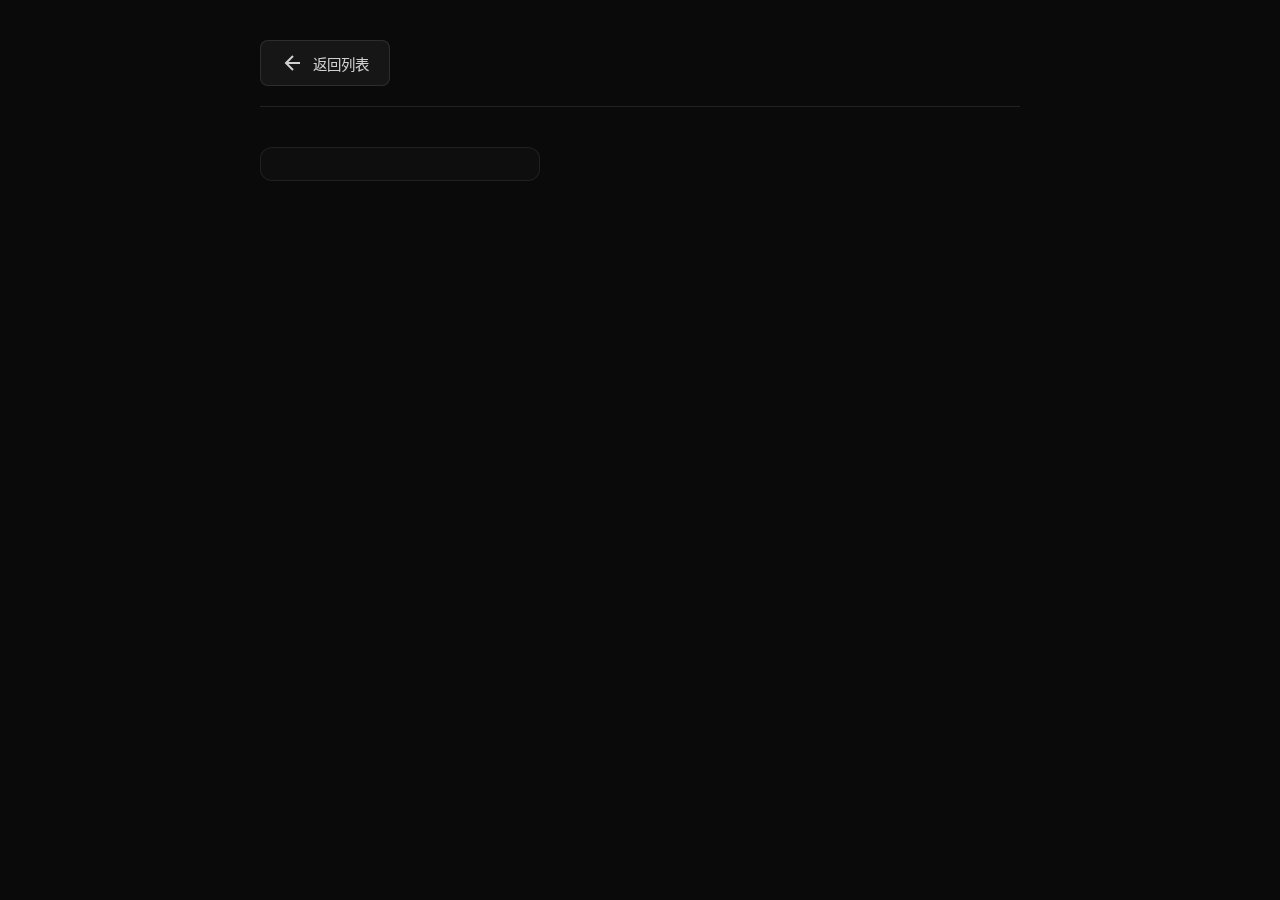
<file: article.html>
﻿<!DOCTYPE html>
<html lang="zh-CN">
<head>
    <meta charset="UTF-8">
    <meta name="viewport" content="width=device-width, initial-scale=1.0">
    <title>文章 - SweerItTer</title>
    <link rel="stylesheet" href="styles/main.css">
    <link rel="stylesheet" href="styles/base.css">
    <link rel="stylesheet" href="styles/layout.css">
    <link rel="stylesheet" href="styles/theme-github.css">
    <link rel="stylesheet" href="styles/theme-claude.css">
</head>
<body>
    <div id="article-container" class="page-container active">
        <div class="article-wrapper">
            <header class="article-header">
                <button class="back-btn" id="go-blog" type="button">
                    <svg width="24" height="24" viewBox="0 0 24 24" fill="none" stroke="currentColor" stroke-width="2">
                        <path d="M19 12H5M12 19l-7-7 7-7"/>
                    </svg>
                    返回列表
                </button>
                <div class="article-headline" id="article-headline"></div>
            </header>

            <div class="article-shell" id="article-shell">
                <aside class="article-toc" id="article-toc"></aside>
                <article id="article-content" class="article-content article-preview"></article>
            </div>
            <div id="article-comments-host" class="article-comments-host"></div>
        </div>
    </div>

    <script type="module" src="scripts/pages/article-page.js"></script>
</body>
</html>
</file>
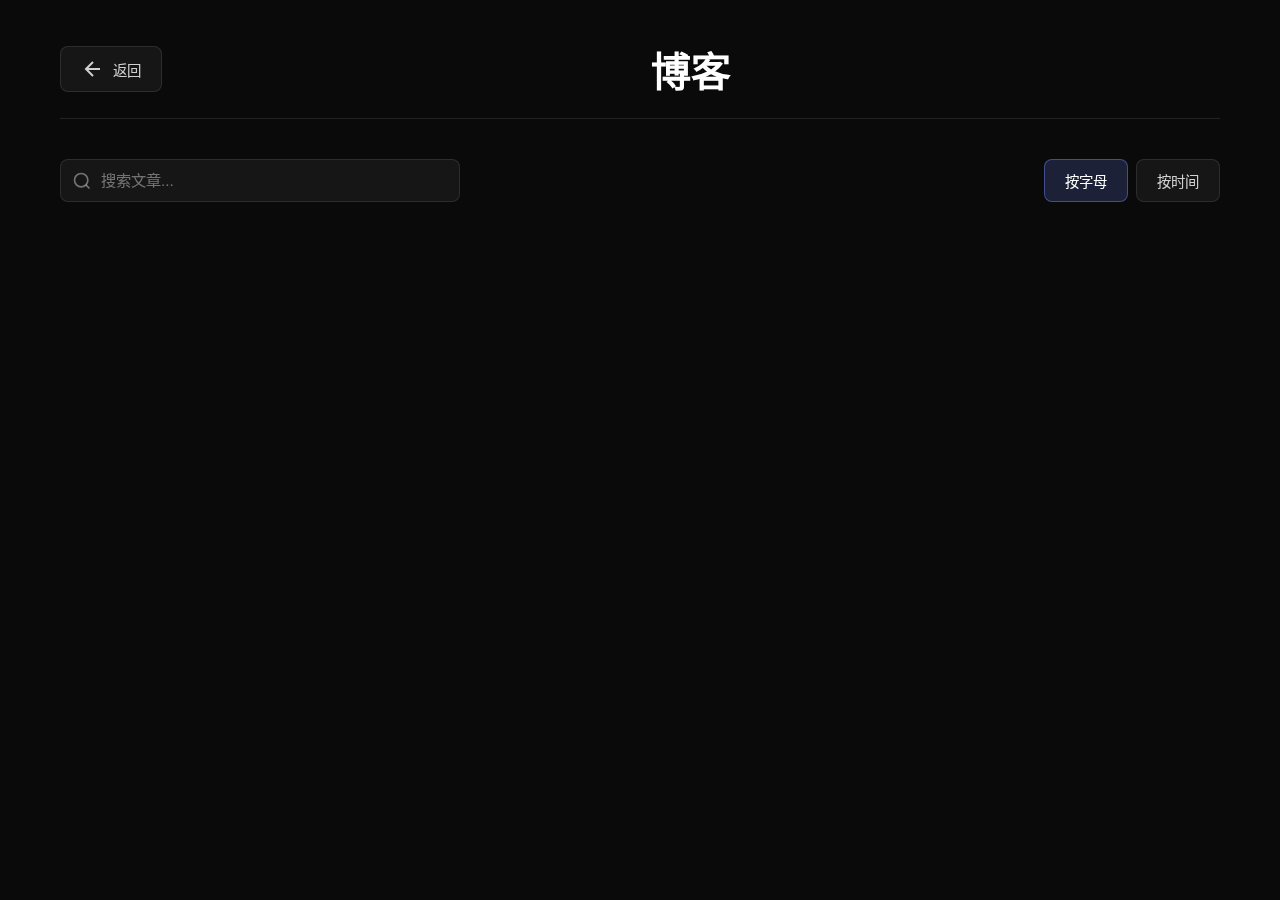
<file: blog.html>
<!DOCTYPE html>
<html lang="zh-CN">
<head>
    <meta charset="UTF-8">
    <meta name="viewport" content="width=device-width, initial-scale=1.0">
    <title>博客 - SweerItTer</title>
    <link rel="stylesheet" href="styles/main.css">
    <link rel="stylesheet" href="styles/base.css">
</head>
<body>
    <div id="blog-container" class="page-container active">
        <div class="blog-wrapper">
            <header class="blog-header">
                <button class="back-btn" id="go-welcome" type="button">
                    <svg width="24" height="24" viewBox="0 0 24 24" fill="none" stroke="currentColor" stroke-width="2">
                        <path d="M19 12H5M12 19l-7-7 7-7"/>
                    </svg>
                    返回
                </button>
                <h1 class="blog-title">博客</h1>
            </header>

            <div class="blog-controls">
                <div class="search-box">
                    <svg class="search-icon" width="20" height="20" viewBox="0 0 24 24" fill="none" stroke="currentColor" stroke-width="2">
                        <circle cx="11" cy="11" r="8"/>
                        <path d="M21 21l-4.35-4.35"/>
                    </svg>
                    <input type="text" id="search-input" placeholder="搜索文章..." />
                </div>
                <div class="sort-buttons">
                    <button class="sort-btn active" data-sort="alpha">按字母</button>
                    <button class="sort-btn" data-sort="date">按时间</button>
                </div>
            </div>

            <div id="articles-list" class="articles-list"></div>
        </div>
    </div>

    <script type="module" src="scripts/pages/blog-page.js"></script>
</body>
</html>
</file>
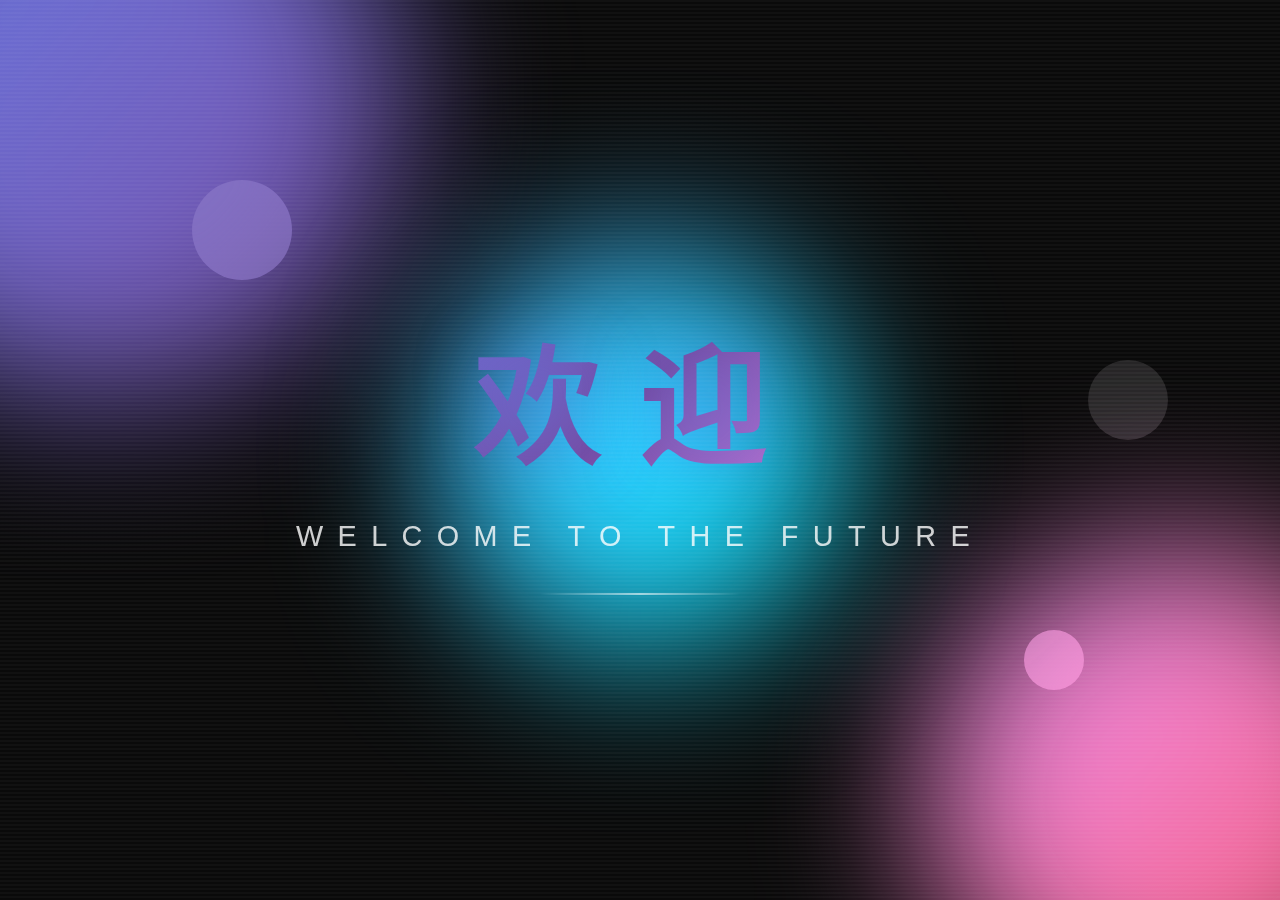
<file: welcome_page.html>
<!DOCTYPE html>
<html lang="zh-CN">
<head>
    <meta charset="UTF-8">
    <meta name="viewport" content="width=device-width, initial-scale=1.0">
    <title>欢迎 - Welcome</title>
    <link rel="stylesheet" href="styles/main.css">
    <link rel="stylesheet" href="styles/base.css">
    <link rel="stylesheet" href="styles/layout.css">
    <link rel="stylesheet" href="styles/theme-github.css">
    <link rel="stylesheet" href="styles/theme-claude.css">
</head>
<body>
    <!-- 欢迎页容器 -->
    <div id="welcome-container" class="page-container active">
        <div class="container">
            <div class="background-layer">
                <div class="gradient-circle circle-1"></div>
                <div class="gradient-circle circle-2"></div>
                <div class="gradient-circle circle-3"></div>
                <div class="noise-overlay"></div>
            </div>

            <main class="content">
                <h1 class="main-title" data-text="欢迎">欢迎</h1>
                <p class="subtitle">Welcome to the Future</p>
                <div class="decorative-line"></div>
            </main>

            <div class="floating-shapes">
                <div class="shape shape-1"></div>
                <div class="shape shape-2"></div>
                <div class="shape shape-3"></div>
            </div>
        </div>
    </div>

    <!-- 博客列表容器 -->
    <div id="blog-container" class="page-container hidden">
        <div class="blog-wrapper">
            <header class="blog-header">
                <button class="back-btn" data-nav="welcome">
                    <svg width="24" height="24" viewBox="0 0 24 24" fill="none" stroke="currentColor" stroke-width="2">
                        <path d="M19 12H5M12 19l-7-7 7-7"/>
                    </svg>
                    返回
                </button>
                <h1 class="blog-title">博客</h1>
            </header>

            <div class="blog-controls">
                <div class="search-box">
                    <svg class="search-icon" width="20" height="20" viewBox="0 0 24 24" fill="none" stroke="currentColor" stroke-width="2">
                        <circle cx="11" cy="11" r="8"/>
                        <path d="M21 21l-4.35-4.35"/>
                    </svg>
                    <input type="text" id="search-input" placeholder="搜索文章..." />
                </div>
                <div class="sort-buttons">
                    <button class="sort-btn active" data-sort="alpha">按字母</button>
                    <button class="sort-btn" data-sort="date">按时间</button>
                </div>
            </div>

            <div id="articles-list" class="articles-list">
                <!-- 文章列表将在这里动态渲染 -->
            </div>
        </div>
    </div>

    <!-- 文章详情容器 -->
    <div id="article-container" class="page-container hidden">
        <div class="article-wrapper">
            <header class="article-header">
                <button class="back-btn" data-nav="blog">
                    <svg width="24" height="24" viewBox="0 0 24 24" fill="none" stroke="currentColor" stroke-width="2">
                        <path d="M19 12H5M12 19l-7-7 7-7"/>
                    </svg>
                    返回列表
                </button>
                <div class="article-toolbar">
                    <label class="theme-label">主题</label>
                    <div class="theme-dropdown" id="theme-dropdown">
                        <button class="theme-trigger" type="button">GitHub</button>
                        <div class="theme-menu" hidden>
                            <button class="theme-option" data-theme-value="github" type="button">GitHub</button>
                            <button class="theme-option" data-theme-value="claude" type="button">Claude</button>
                        </div>
                    </div>
                </div>
            </header>

            <article id="article-content" class="article-content">
                <!-- 文章内容将在这里动态渲染 -->
            </article>
        </div>
    </div>

    <!-- 引入脚本 -->
    <script type="module" src="scripts/main.js"></script>
</body>
</html>
</file>
<file: styles/main.css>
* {
    margin: 0;
    padding: 0;
    box-sizing: border-box;
}

body {
    font-family: 'Segoe UI', Tahoma, Geneva, Verdana, sans-serif;
    overflow: hidden;
    background: #0a0a0a;
}

.container {
    position: relative;
    width: 100vw;
    height: 100vh;
    display: flex;
    justify-content: center;
    align-items: center;
    overflow: hidden;
}

/* Background Layer */
.background-layer {
    position: absolute;
    top: 0;
    left: 0;
    width: 100%;
    height: 100%;
    z-index: 1;
}

/* Gradient Circles */
.gradient-circle {
    position: absolute;
    border-radius: 50%;
    filter: blur(80px);
    animation: float 8s ease-in-out infinite;
}

.circle-1 {
    width: 600px;
    height: 600px;
    background: linear-gradient(135deg, #667eea 0%, #764ba2 100%);
    top: -200px;
    left: -200px;
    animation-delay: 0s;
}

.circle-2 {
    width: 500px;
    height: 500px;
    background: linear-gradient(135deg, #f093fb 0%, #f5576c 100%);
    bottom: -150px;
    right: -150px;
    animation-delay: -2s;
}

.circle-3 {
    width: 400px;
    height: 400px;
    background: linear-gradient(135deg, #4facfe 0%, #00f2fe 100%);
    top: 50%;
    left: 50%;
    transform: translate(-50%, -50%);
    animation-delay: -4s;
}

/* Noise Overlay */
.noise-overlay {
    position: absolute;
    top: 0;
    left: 0;
    width: 100%;
    height: 100%;
    background: repeating-linear-gradient(
        0deg,
        transparent,
        transparent 2px,
        rgba(255, 255, 255, 0.03) 2px,
        rgba(255, 255, 255, 0.03) 4px
    );
    pointer-events: none;
}

/* Content */
.content {
    position: relative;
    z-index: 10;
    text-align: center;
    animation: fadeInUp 1.5s ease-out;
}

.main-title {
    font-size: 8rem;
    font-weight: 900;
    letter-spacing: 0.3em;
    color: transparent;
    background: linear-gradient(135deg, #667eea 0%, #764ba2 50%, #f093fb 100%);
    -webkit-background-clip: text;
    background-clip: text;
    text-shadow: 0 0 60px rgba(102, 126, 234, 0.5);
    position: relative;
    animation: titleGlow 3s ease-in-out infinite alternate;
}

.main-title::before {
    content: attr(data-text);
    position: absolute;
    top: 0;
    left: 0;
    width: 100%;
    height: 100%;
    color: transparent;
    background: linear-gradient(135deg, #f093fb 0%, #f5576c 100%);
    -webkit-background-clip: text;
    background-clip: text;
    opacity: 0;
    animation: titleShift 4s ease-in-out infinite;
}

.subtitle {
    font-size: 1.8rem;
    font-weight: 300;
    letter-spacing: 0.5em;
    color: rgba(255, 255, 255, 0.8);
    margin-top: 30px;
    text-transform: uppercase;
    animation: fadeInUp 1.5s ease-out 0.3s both;
}

.decorative-line {
    width: 200px;
    height: 2px;
    background: linear-gradient(90deg, transparent, rgba(255, 255, 255, 0.6), transparent);
    margin: 40px auto 0;
    animation: expandLine 1.5s ease-out 0.6s both;
}

/* Floating Shapes */
.floating-shapes {
    position: absolute;
    top: 0;
    left: 0;
    width: 100%;
    height: 100%;
    z-index: 5;
    pointer-events: none;
}

.shape {
    position: absolute;
    border-radius: 50%;
    background: rgba(255, 255, 255, 0.1);
    backdrop-filter: blur(10px);
    animation: floatShape 10s ease-in-out infinite;
}

.shape-1 {
    width: 100px;
    height: 100px;
    top: 20%;
    left: 15%;
    animation-delay: 0s;
}

.shape-2 {
    width: 60px;
    height: 60px;
    top: 70%;
    left: 80%;
    animation-delay: -3s;
}

.shape-3 {
    width: 80px;
    height: 80px;
    top: 40%;
    left: 85%;
    animation-delay: -6s;
}

/* Animations */
@keyframes float {
    0%, 100% {
        transform: translate(0, 0) scale(1);
    }
    25% {
        transform: translate(50px, -50px) scale(1.1);
    }
    50% {
        transform: translate(0, -100px) scale(1);
    }
    75% {
        transform: translate(-50px, -50px) scale(0.9);
    }
}

@keyframes fadeInUp {
    from {
        opacity: 0;
        transform: translateY(40px);
    }
    to {
        opacity: 1;
        transform: translateY(0);
    }
}

@keyframes titleGlow {
    from {
        text-shadow: 0 0 60px rgba(102, 126, 234, 0.5);
    }
    to {
        text-shadow: 0 0 100px rgba(102, 126, 234, 0.8), 0 0 60px rgba(240, 147, 251, 0.6);
    }
}

@keyframes titleShift {
    0%, 100% {
        opacity: 0;
        transform: translateX(0);
    }
    50% {
        opacity: 1;
        transform: translateX(10px);
    }
}

@keyframes expandLine {
    from {
        width: 0;
        opacity: 0;
    }
    to {
        width: 200px;
        opacity: 1;
    }
}

@keyframes floatShape {
    0%, 100% {
        transform: translate(0, 0) rotate(0deg);
    }
    33% {
        transform: translate(30px, -30px) rotate(120deg);
    }
    66% {
        transform: translate(-30px, 30px) rotate(240deg);
    }
}

/* Responsive Design */
@media (max-width: 1024px) {
    .main-title {
        font-size: 6rem;
        letter-spacing: 0.2em;
    }

    .subtitle {
        font-size: 1.4rem;
    }

    .circle-1 {
        width: 400px;
        height: 400px;
    }

    .circle-2 {
        width: 350px;
        height: 350px;
    }

    .circle-3 {
        width: 300px;
        height: 300px;
    }
}

@media (max-width: 768px) {
    .main-title {
        font-size: 4rem;
        letter-spacing: 0.15em;
    }

    .subtitle {
        font-size: 1.2rem;
        letter-spacing: 0.3em;
    }

    .circle-1 {
        width: 300px;
        height: 300px;
        top: -100px;
        left: -100px;
    }

    .circle-2 {
        width: 250px;
        height: 250px;
        bottom: -75px;
        right: -75px;
    }

    .circle-3 {
        width: 200px;
        height: 200px;
    }

    .shape-1 {
        width: 60px;
        height: 60px;
    }

    .shape-2 {
        width: 40px;
        height: 40px;
    }

    .shape-3 {
        width: 50px;
        height: 50px;
    }
}

@media (max-width: 480px) {
    .main-title {
        font-size: 3rem;
        letter-spacing: 0.1em;
    }

    .subtitle {
        font-size: 1rem;
        letter-spacing: 0.2em;
    }

    .decorative-line {
        width: 150px;
    }

    @keyframes expandLine {
        from {
            width: 0;
            opacity: 0;
        }
        to {
            width: 150px;
            opacity: 1;
        }
    }
}

/* ============================================
   页面容器样式和切换动画
   ============================================ */

.page-container {
    position: fixed;
    top: 0;
    left: 0;
    width: 100%;
    height: 100%;
    overflow: hidden;
    transition: opacity 0.4s ease, transform 0.4s ease;
    will-change: opacity, transform;
}

.page-container.active {
    opacity: 1;
    transform: translateX(0);
    z-index: 10;
}

.page-container.hidden {
    opacity: 0;
    pointer-events: none;
    z-index: 0;
}

/* 欢迎页容器特殊样式 */
#welcome-container {
    z-index: 10;
}

/* 博客容器样式 */
#blog-container {
    background: #0a0a0a;
    overflow-y: auto;
    overflow-x: hidden;
}

#blog-container.hidden {
    transform: translateX(100%);
}

/* 文章容器样式 */
#article-container {
    background: #0a0a0a;
    overflow-y: auto;
    overflow-x: hidden;
}

#article-container.hidden {
    transform: translateX(100%);
}

/* 页面切换时的过渡效果 */
.page-container.active ~ .page-container {
    z-index: 0;
}

/* 博客页面样式 */
.blog-wrapper {
    max-width: 1200px;
    margin: 0 auto;
    padding: 40px 20px;
    min-height: 100vh;
}

.blog-header {
    display: flex;
    align-items: center;
    margin-bottom: 40px;
    padding-bottom: 20px;
    border-bottom: 1px solid rgba(255, 255, 255, 0.1);
}

.back-btn {
    display: flex;
    align-items: center;
    gap: 8px;
    padding: 10px 20px;
    background: rgba(255, 255, 255, 0.05);
    border: 1px solid rgba(255, 255, 255, 0.1);
    border-radius: 8px;
    color: rgba(255, 255, 255, 0.8);
    font-size: 0.9rem;
    cursor: pointer;
    transition: all 0.3s ease;
}

.back-btn:hover {
    background: rgba(255, 255, 255, 0.1);
    border-color: rgba(255, 255, 255, 0.2);
    color: #fff;
}

.blog-title {
    flex: 1;
    font-size: 2.5rem;
    font-weight: 700;
    color: #fff;
    text-align: center;
    margin: 0;
}

/* 博客控制栏 */
.blog-controls {
    display: flex;
    justify-content: space-between;
    align-items: center;
    gap: 20px;
    margin-bottom: 30px;
    flex-wrap: wrap;
}

.search-box {
    position: relative;
    flex: 1;
    min-width: 250px;
    max-width: 400px;
}

.search-icon {
    position: absolute;
    left: 12px;
    top: 50%;
    transform: translateY(-50%);
    color: rgba(255, 255, 255, 0.4);
}

.search-box input {
    width: 100%;
    padding: 12px 12px 12px 40px;
    background: rgba(255, 255, 255, 0.05);
    border: 1px solid rgba(255, 255, 255, 0.1);
    border-radius: 8px;
    color: #fff;
    font-size: 0.95rem;
    transition: all 0.3s ease;
}

.search-box input:focus {
    outline: none;
    background: rgba(255, 255, 255, 0.08);
    border-color: rgba(102, 126, 234, 0.5);
}

.search-box input::placeholder {
    color: rgba(255, 255, 255, 0.4);
}

.sort-buttons {
    display: flex;
    gap: 8px;
}

.sort-btn {
    padding: 10px 20px;
    background: rgba(255, 255, 255, 0.05);
    border: 1px solid rgba(255, 255, 255, 0.1);
    border-radius: 8px;
    color: rgba(255, 255, 255, 0.8);
    font-size: 0.9rem;
    cursor: pointer;
    transition: all 0.3s ease;
}

.sort-btn:hover {
    background: rgba(255, 255, 255, 0.1);
    border-color: rgba(255, 255, 255, 0.2);
}

.sort-btn.active {
    background: rgba(102, 126, 234, 0.2);
    border-color: rgba(102, 126, 234, 0.5);
    color: #fff;
}

/* 文章列表 */
.articles-list {
    display: grid;
    grid-template-columns: repeat(auto-fill, minmax(300px, 1fr));
    gap: 20px;
}

.article-card {
    background: rgba(255, 255, 255, 0.03);
    border: 1px solid rgba(255, 255, 255, 0.08);
    border-radius: 12px;
    padding: 24px;
    cursor: pointer;
    transition: all 0.3s ease;
}

.article-card:hover {
    background: rgba(255, 255, 255, 0.06);
    border-color: rgba(102, 126, 234, 0.3);
    transform: translateY(-4px);
}

.article-card-title {
    font-size: 1.3rem;
    font-weight: 600;
    color: #fff;
    margin-bottom: 12px;
}

.article-card-date {
    font-size: 0.85rem;
    color: rgba(255, 255, 255, 0.5);
    margin-bottom: 12px;
}

.article-card-description {
    font-size: 0.95rem;
    color: rgba(255, 255, 255, 0.7);
    line-height: 1.6;
    margin-bottom: 16px;
}

.article-card-tags {
    display: flex;
    flex-wrap: wrap;
    gap: 8px;
}

.article-tag {
    padding: 4px 12px;
    background: rgba(102, 126, 234, 0.15);
    border-radius: 20px;
    font-size: 0.8rem;
    color: rgba(102, 126, 234, 0.9);
}

/* 文章页面样式 */
.article-wrapper {
    max-width: 800px;
    margin: 0 auto;
    padding: 40px 20px;
    min-height: 100vh;
}

.article-header {
    display: flex;
    align-items: center;
    margin-bottom: 40px;
    padding-bottom: 20px;
    border-bottom: 1px solid rgba(255, 255, 255, 0.1);
}

.article-content {
    color: rgba(255, 255, 255, 0.9);
    line-height: 1.8;
}

.article-content h1,
.article-content h2,
.article-content h3 {
    color: #fff;
    margin-top: 2em;
    margin-bottom: 1em;
}

.article-content h1 {
    font-size: 2.5rem;
}

.article-content h2 {
    font-size: 2rem;
}

.article-content h3 {
    font-size: 1.5rem;
}

.article-content p {
    margin-bottom: 1.5em;
}

.article-content a {
    color: #667eea;
    text-decoration: none;
    transition: color 0.3s ease;
}

.article-content a:hover {
    color: #f093fb;
}

.article-content ul,
.article-content ol {
    margin-bottom: 1.5em;
    padding-left: 2em;
}

.article-content li {
    margin-bottom: 0.5em;
}

.article-content code {
    background: rgba(255, 255, 255, 0.1);
    padding: 2px 6px;
    border-radius: 4px;
    font-family: 'Consolas', 'Monaco', monospace;
    font-size: 0.9em;
}

.article-content pre {
    background: rgba(0, 0, 0, 0.3);
    padding: 20px;
    border-radius: 8px;
    overflow-x: auto;
    margin-bottom: 1.5em;
}

.article-content pre code {
    background: none;
    padding: 0;
}

.article-content blockquote {
    border-left: 4px solid #667eea;
    padding-left: 20px;
    margin: 1.5em 0;
    color: rgba(255, 255, 255, 0.7);
    font-style: italic;
}

/* 空状态 */
.empty-state {
    text-align: center;
    padding: 60px 20px;
    color: rgba(255, 255, 255, 0.5);
}

.empty-state h3 {
    font-size: 1.5rem;
    margin-bottom: 12px;
    color: rgba(255, 255, 255, 0.7);
}

.empty-state p {
    font-size: 1rem;
}

/* 响应式适配 */
@media (max-width: 768px) {
    .blog-controls {
        flex-direction: column;
        align-items: stretch;
    }

    .search-box {
        max-width: 100%;
    }

    .sort-buttons {
        justify-content: center;
    }

    .blog-title {
        font-size: 1.8rem;
    }

    .articles-list {
        grid-template-columns: 1fr;
    }

    .article-wrapper {
        padding: 20px;
    }

    .article-content h1 {
        font-size: 2rem;
    }

    .article-content h2 {
        font-size: 1.6rem;
    }

    .article-content h3 {
        font-size: 1.3rem;
    }
}
</file>
<file: styles/base.css>
﻿:root {
  --toc-width: 280px;
  --toc-collapsed-width: 32px;
  --content-max-width: 860px;
  --content-padding: 32px;
  --border-soft: rgba(255, 255, 255, 0.08);
  --text-soft: rgba(255, 255, 255, 0.7);
  --text-strong: rgba(255, 255, 255, 0.95);
}

[data-theme='github'] {
  --md-bg: #0a0a0a;
  --md-text: rgba(255, 255, 255, 0.92);
  --md-muted: rgba(255, 255, 255, 0.6);
  --md-border: rgba(255, 255, 255, 0.08);
  --md-code-bg: rgba(0, 0, 0, 0.35);
  --md-accent: #667eea;
}

[data-theme='claude'] {
  --md-bg: #0a0a0a;
  --md-text: rgba(255, 255, 255, 0.92);
  --md-muted: rgba(255, 255, 255, 0.6);
  --md-border: rgba(255, 255, 255, 0.08);
  --md-code-bg: rgba(0, 0, 0, 0.4);
  --md-accent: #f093fb;
}
</file>
<file: styles/layout.css>
﻿.article-shell {
  display: grid;
  grid-template-columns: var(--toc-width) minmax(0, 1fr);
  gap: 24px;
  align-items: start;
}

.article-shell.toc-collapsed {
  grid-template-columns: var(--toc-collapsed-width) minmax(0, 1fr);
}

.article-toc {
  position: sticky;
  top: 24px;
  align-self: start;
  max-height: calc(100vh - 48px);
  overflow: auto;
  border: 1px solid var(--border-soft);
  border-radius: 12px;
  padding: 16px;
  background: rgba(255, 255, 255, 0.02);
}

.article-preview {
  max-width: var(--content-max-width);
  padding-right: var(--content-padding);
}

.article-toc-header {
  display: flex;
  align-items: center;
  justify-content: space-between;
  margin-bottom: 12px;
}

.toc-title {
  font-size: 1rem;
  font-weight: 600;
  color: var(--text-strong);
}

.toc-list {
  list-style: none;
  margin: 0;
  padding: 0;
}

.toc-item {
  margin-bottom: 6px;
}

.toc-item.is-hidden {
  display: none;
}

.toc-item.toc-level-3 {
  padding-left: 16px;
}

.toc-item.toc-level-4 {
  padding-left: 28px;
}

.toc-link {
  display: block;
  width: 100%;
  text-align: left;
  color: var(--text-soft);
  background: transparent;
  border: none;
  padding: 6px 8px;
  border-radius: 6px;
  cursor: pointer;
  transition: background 0.2s ease, color 0.2s ease;
}

.toc-link:hover {
  color: var(--text-strong);
  background: rgba(255, 255, 255, 0.08);
}

.toc-link.active {
  color: var(--text-strong);
  background: rgba(102, 126, 234, 0.2);
  border-left: 3px solid #667eea;
}

.toc-toggle {
  border: 1px solid var(--border-soft);
  background: transparent;
  color: var(--text-soft);
  width: 28px;
  height: 28px;
  border-radius: 6px;
  cursor: pointer;
  transition: transform 0.2s ease, color 0.2s ease, border-color 0.2s ease;
}

.toc-toggle:hover {
  color: var(--text-strong);
  border-color: rgba(255, 255, 255, 0.2);
}

.article-shell.toc-collapsed .toc-toggle {
  transform: rotate(180deg);
}

.article-shell.toc-collapsed .article-toc {
  padding: 8px;
  overflow: hidden;
}

.article-shell.toc-collapsed .toc-title,
.article-shell.toc-collapsed .toc-list {
  display: none;
}

.article-toc.toc-empty .toc-title,
.article-toc.toc-empty .toc-list {
  display: none;
}

@media (max-width: 1024px) {
  .article-shell {
    grid-template-columns: minmax(0, 1fr);
  }

  .article-toc {
    position: relative;
    max-height: none;
  }

  .article-shell.toc-collapsed .article-toc {
    display: none;
  }
}
</file>
<file: styles/theme-github.css>
﻿[data-theme='github'] .article-body {
  color: var(--md-text);
}

[data-theme='github'] .article-body h1,
[data-theme='github'] .article-body h2,
[data-theme='github'] .article-body h3,
[data-theme='github'] .article-body h4 {
  color: var(--md-text);
}

[data-theme='github'] .article-body pre {
  background: var(--md-code-bg);
  border: 1px solid var(--md-border);
}

[data-theme='github'] .article-body code {
  background: rgba(255, 255, 255, 0.08);
}

[data-theme='github'] .article-body blockquote {
  border-left: 4px solid var(--md-accent);
  color: var(--md-muted);
}

[data-theme='github'] .article-body a {
  color: var(--md-accent);
}
</file>
<file: styles/theme-claude.css>
﻿[data-theme='claude'] .article-preview {
  background: var(--md-bg);
  color: var(--md-text);
  border: 1px solid var(--md-border);
  border-radius: 16px;
  padding: 28px 32px;
  box-shadow: 0 18px 45px rgba(0, 0, 0, 0.35);
}

[data-theme='claude'] .article-content {
  color: var(--md-text);
  font-family: 'Georgia', 'Times New Roman', serif;
}

[data-theme='claude'] .article-content h1,
[data-theme='claude'] .article-content h2,
[data-theme='claude'] .article-content h3,
[data-theme='claude'] .article-content h4 {
  color: var(--md-text);
}

[data-theme='claude'] .article-content pre {
  background: var(--md-code-bg);
  border: 1px solid var(--md-border);
}

[data-theme='claude'] .article-content code {
  background: rgba(217, 164, 91, 0.16);
}

[data-theme='claude'] .article-content blockquote {
  border-left: 4px solid var(--md-accent);
  color: var(--md-muted);
}

[data-theme='claude'] .article-content a {
  color: var(--md-accent);
}
</file>
